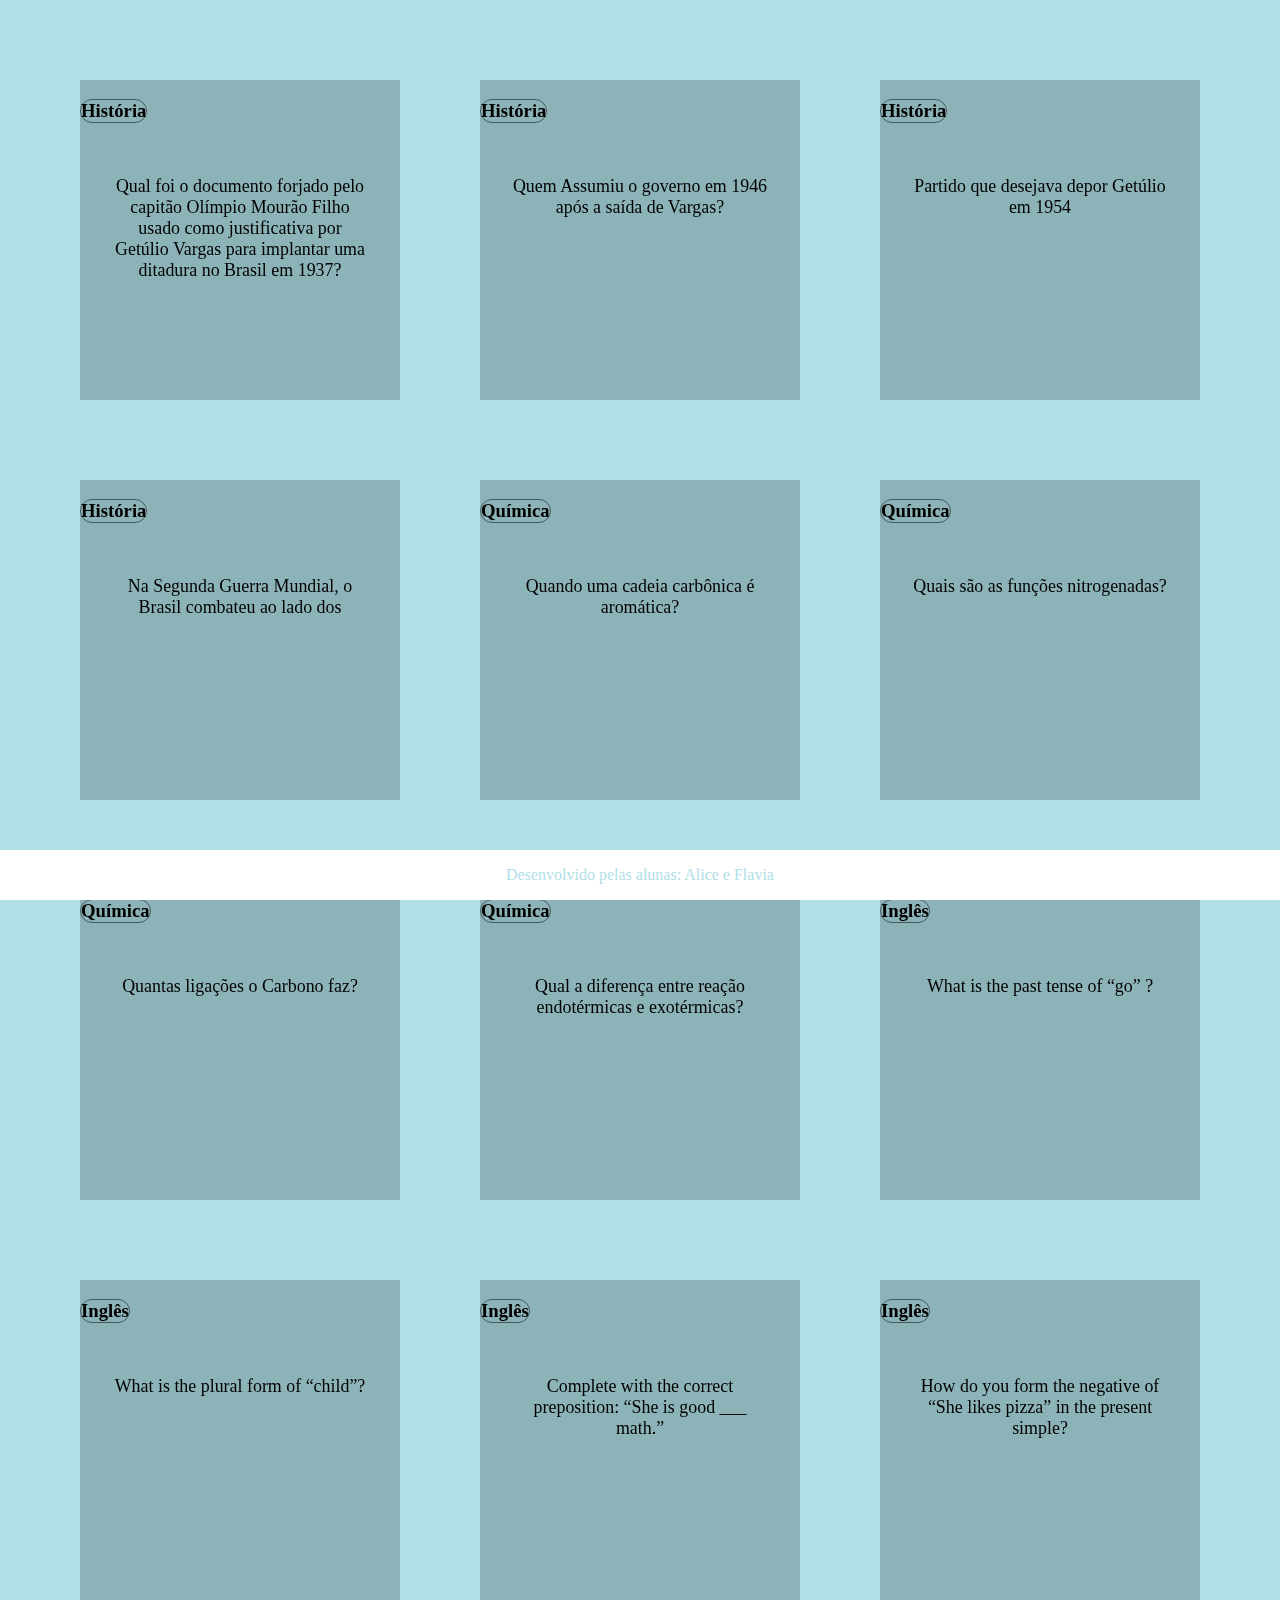
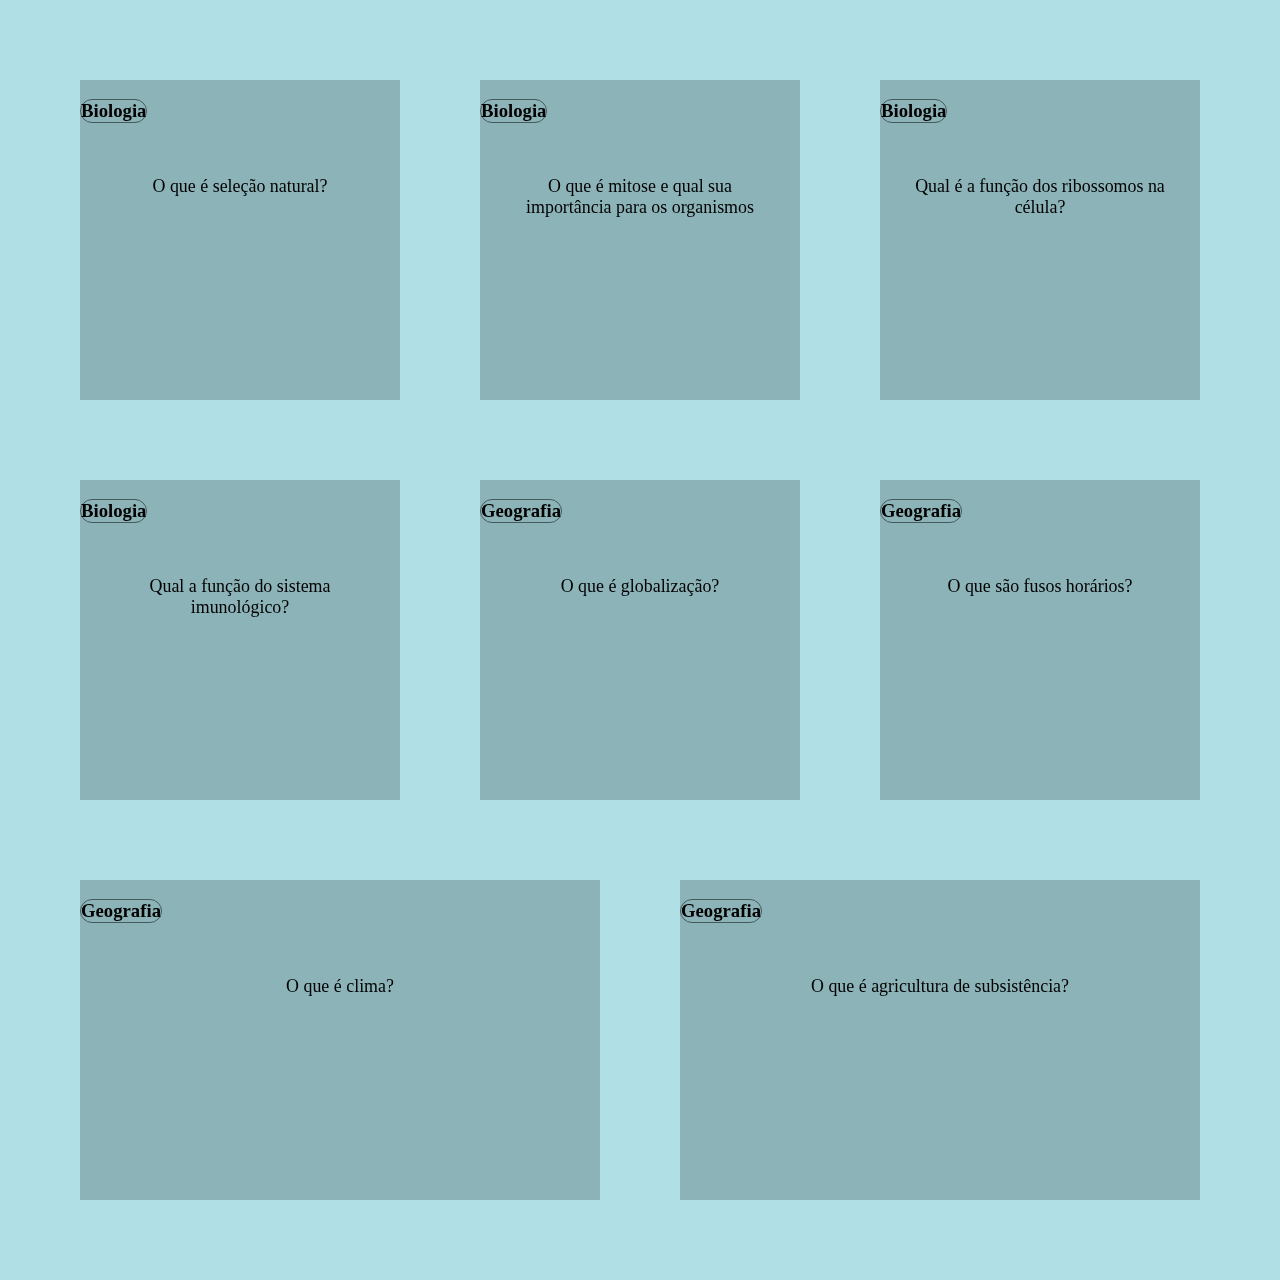
<file: index.html>
<!DOCTYPE html>
<html lang="pt-br">
<head>
    <meta charset="UTF-8">
    <meta name="viewport" content="width=device-width, initial-scale=1.0">
    <title>Flash Cards</title>
    <link rel="stylesheet" href="style.css">
</head>
<body>
    <section id="container">

    </section>
    <footer>
        <p>Desenvolvido pelas alunas: Alice e Flavia</p>
    </footer>
<script src="main.js"></script>
    <script src="perguntas.js"></script>
</body>
</html>
</file>
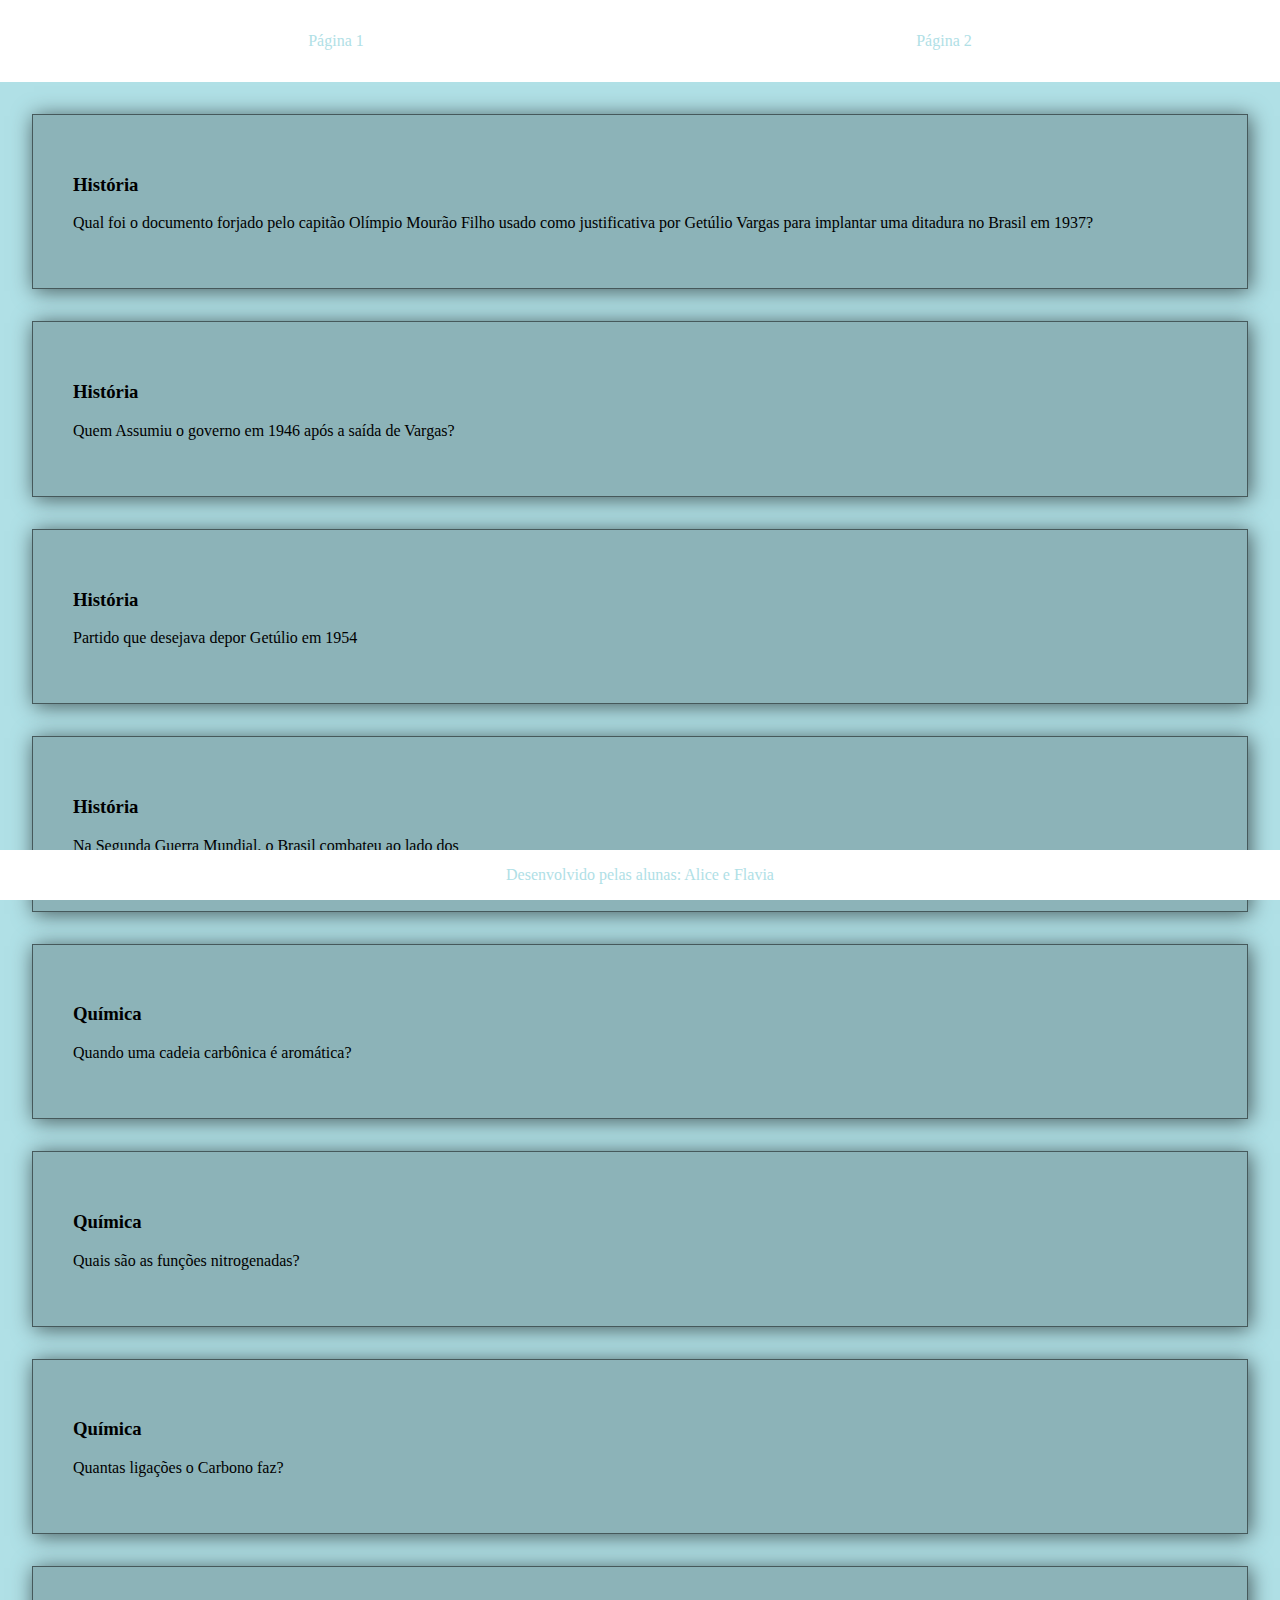
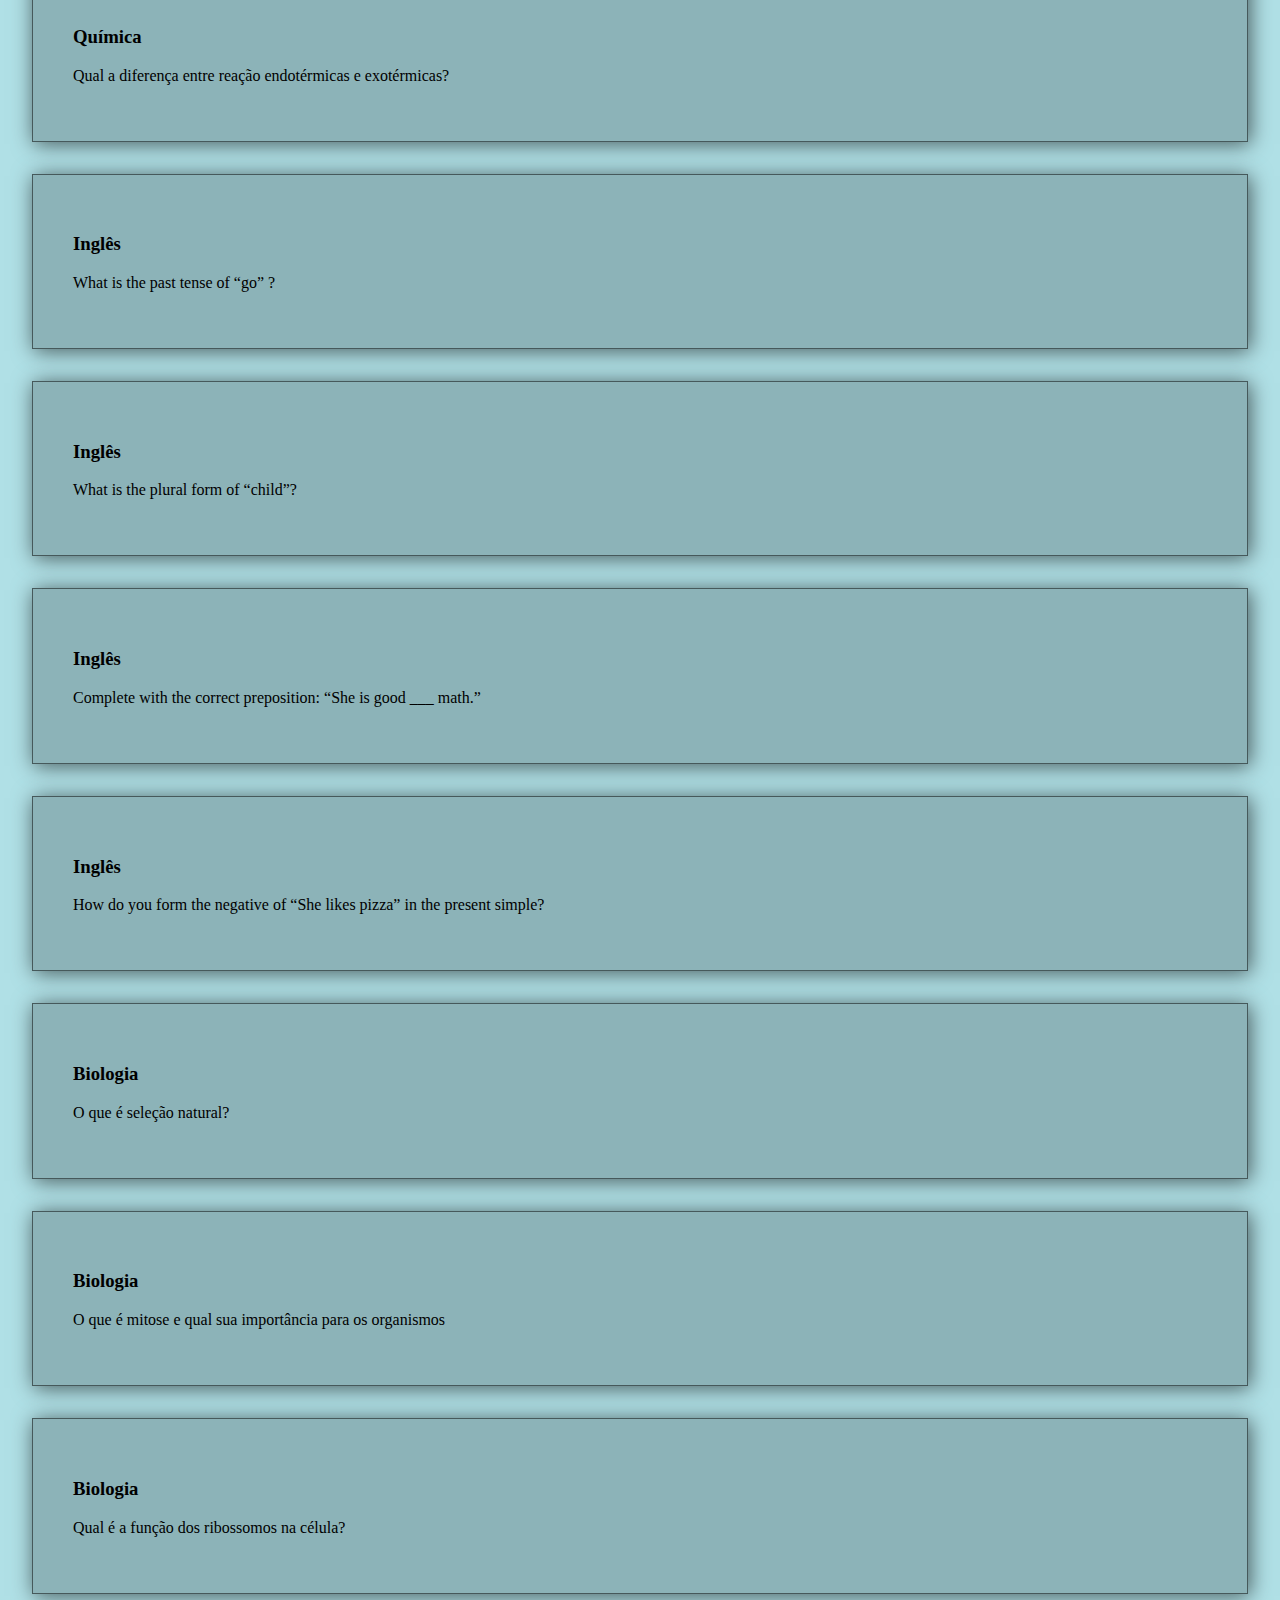
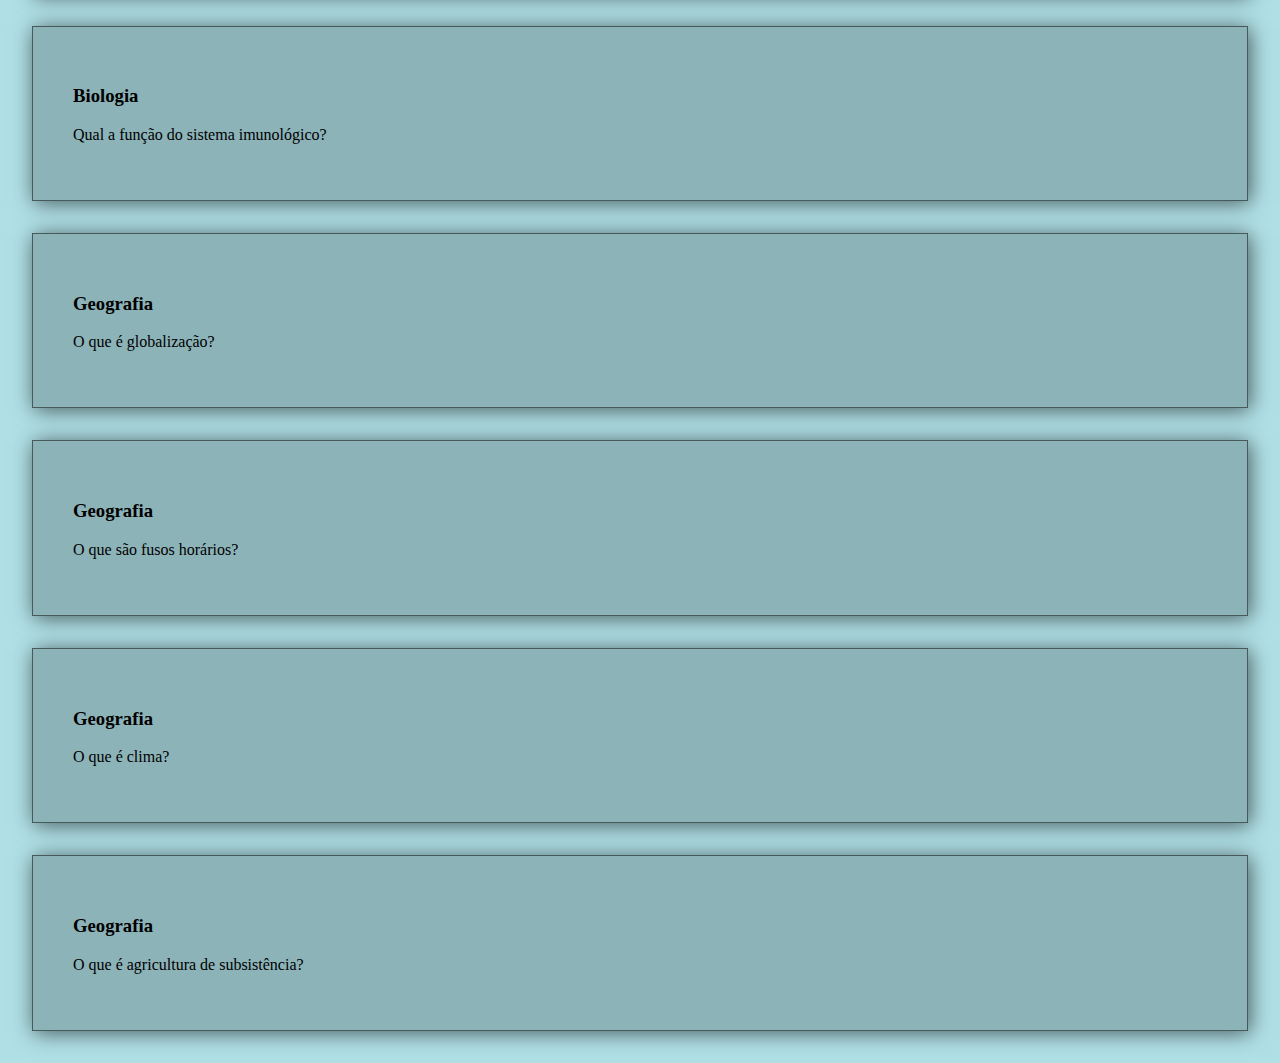
<file: projeto2.html>
<!DOCTYPE html>
<html lang="pt-br">
<head>
    <meta charset="UTF-8">
    <meta name="viewport" content="width=device-width, initial-scale=1.0">
    <title>Flash Cards</title>
    <link rel="stylesheet" href="projeto2.css">
</head>
<body>
    <header>
        <a href="index.html">Página 1</a>
        <a href="projeto2.html">Página 2</a>
    </header>
    <section id="container">

    </section>
    <footer>
        <p>Desenvolvido pelas alunas: Alice e Flavia</p>
    </footer>
<script src="projeto2.js"></script>
    <script src="perguntas.js"></script>
</body>
</html>
</file>
<file: style.css>
:root{
    --fundo:#B0E0E6;
    --cartao-frente:#8cb3b8;
    --cartao-verso:#a6d8df;
    --destaque:#46595b;
    --preto:#000000;
    --branco:#FFFFFF;
}

body{
    background-color:var(--fundo);
    margin: 0;
}
footer{
    background-color: var(--branco);
    position: fixed;
    bottom: 0;
    color: var(--fundo);
    width: 100%;
    text-align: center;
}

header{
    display: flex;
    align-items: center;
    justify-content: space-around;
    background-color: var(--branco);
    padding: 2rem;

}
header a{
    color: var(--fundo);
    text-decoration: none;
}

#container{
    display: flex;
    flex-wrap: wrap;
    justify-content: space-between;
    padding: 4rem;
    gap: 3rem;
}

.cartao{
    margin: 1rem;
    height: 20rem;
    flex-grow: 1;
    flex-basis: calc(33% - 6rem);
}

.conteudo-cartao{
    background-color: var(--cartao-frente);
    text-align: center;
    height: 100%;
    transform-style: preserve-3d;
    transition: transform 300ms ease-in-out;

}

.conteudo-cartao h3{
    position: absolute;
    text-align: left;
    border: 1px solid var(--destaque);
    border-radius: 6rem;
    margin: 0.6 rem;
padding: 0.6 rem;
backface-visibility: hidden;
}

.conteudo-cartao p{
    margin-top: 4rem;
    padding: 2rem;
    font-size: 1.4vw;
}

.cartao.active .conteudo-cartao{
    transform: rotateY(180deg);

}

.pergunta-cartao, .resposta-cartao{
    backface-visibility: hidden;
    position: absolute;
    height: 100%;
    width: 100%;

}
.resposta-cartao{
    transform: rotateY(180deg);
    font-weight: 700;
    color: var(--destaque);
    border: 2px solid var(--destaque);
    background-color: var(--cartao-verso);
}
</file>
<file: projeto2.css>
:root{
    --fundo:#B0E0E6;
    --cartao-frente:#8cb3b8;
    --cartao-verso:#a6d8df;
    --destaque:#46595b;
    --preto:#000000;
    --branco:#FFFFFF;
}

body{
    background-color:var(--fundo);
    margin: 0;
}
footer{
    background-color: var(--branco);
    position: fixed;
    bottom: 0;
    color: var(--fundo);
    width: 100%;
    text-align: center;
}

header{
    display: flex;
    align-items: center;
    justify-content: space-around;
    background-color: var(--branco);
    padding: 2rem;

}
header a{
    color: var(--fundo);
    text-decoration: none;
}

#container{
    display: grid;
    gap: 2rem;
    margin: 2rem;
}

.conteudo-cartao{
    background-color: var(--cartao-frente);
    padding: 40px;
    border: 1px solid var(--destaque);
    transition: transform 0.2s;
    box-shadow: 2px 2px 20px var(--destaque);
    cursor: pointer;
}
.conteudo-cartao:hover {
    transform: scale(1.02);
}
.resposta-cartao {
    background-color: var(--cartao-frente);
    padding: 2rem;
    text-align: center;
    color: var(--destaque);
    margin-top: 2rem;
    display: none;
}
</file>
